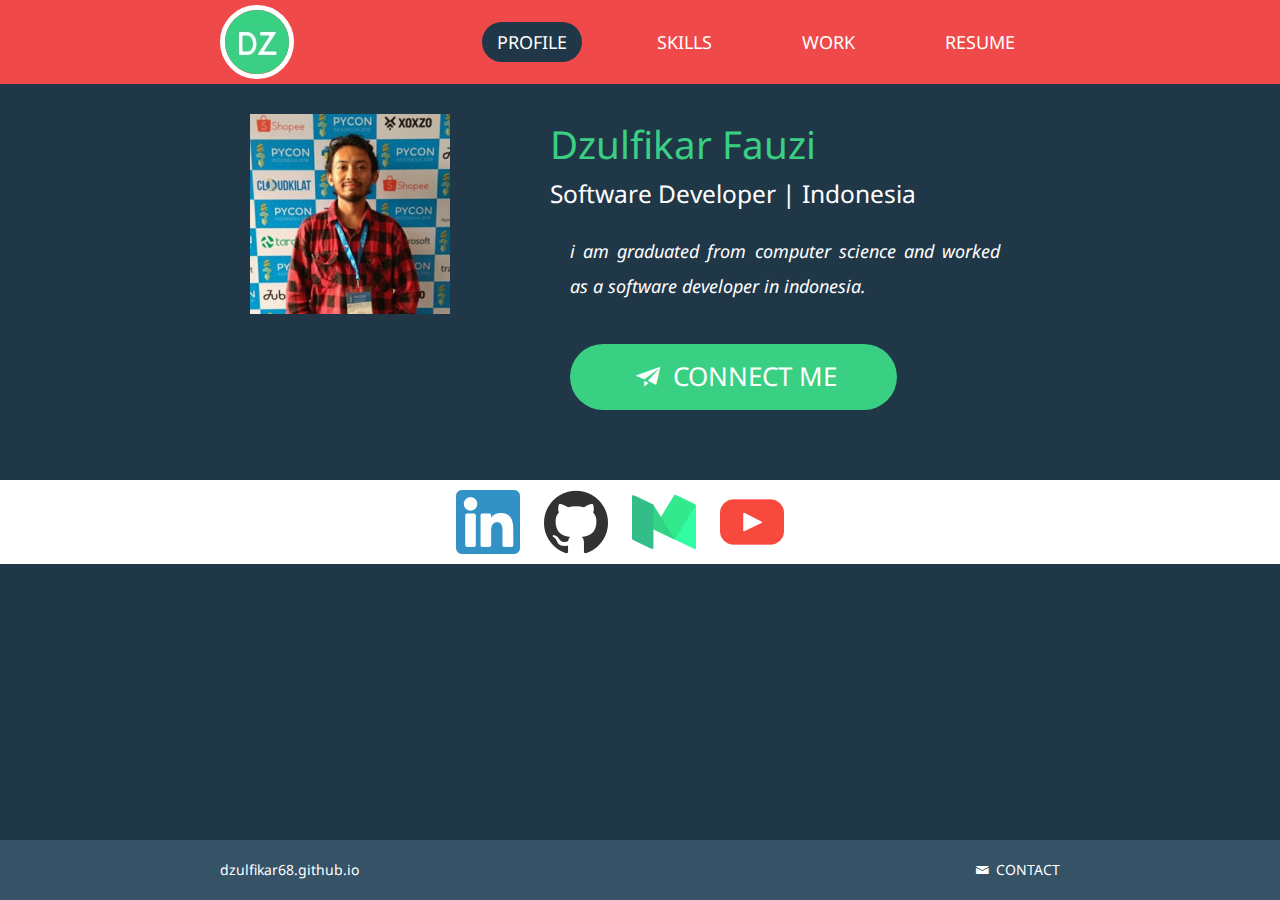
<file: index.html>
<!DOCTYPE html>
<html lang="en">
<head>
<title>dzulfikar68</title>
<meta charset="utf-8">
<meta name="viewport" content="width=device-width, initial-scale=1.0">
<link rel="icon" href="img/icon.jpg">
<link href="css/bootstrap.css" rel="stylesheet">
<link href="css/style.css" rel="stylesheet">
<link href="font/css/fontello.css" rel="stylesheet">
<link href='http://fonts.googleapis.com/css?family=Droid+Sans:400,700' rel='stylesheet' type='text/css'>
</head>
<body>
<div class="navbar">
  <div class="navbar-inner">
    <div class="container"> <a class="btn btn-navbar" data-toggle="collapse" data-target=".nav-collapse"> <span class="icon-bar"></span> <span class="icon-bar"></span> <span class="icon-bar"></span> </a> <a class="brand" href="index.html"><img src="img/icon.jpg" alt=""></a>
      <ul class="nav nav-collapse pull-right">
        <li><a href="index.html" class="active">
          <!-- <i class="icon-user"></i>  -->
          Profile</a>
        </li>
        <li><a href="skills.html">
          <!-- <i class="icon-trophy"></i>  -->
          Skills</a>
        </li>
        <li><a href="work.html">
          <!-- <i class="icon-picture"></i>  -->
          Work</a>
        </li>
        <li><a href="resume.html">
          <!-- <i class="icon-doc-text"></i>  -->
          Resume</a>
        </li>
      </ul>
      <div class="nav-collapse collapse"></div>
    </div>
  </div>
</div>
<div class="container profile">
  <div class="span3"> <img src="img/myphoto.jpeg" alt=""> </div>
  <div class="span5">
    <h1>Dzulfikar Fauzi</h1>
    <h3>Software Developer | Indonesia</h3>
    <p style="text-align: justify; text-justify: inter-word; margin: 20px;"><i>i am graduated from computer science and worked as a software developer in indonesia.</i></p>
    <a style="margin: 20px;" target="_blank" href="https://wa.me/6282227537577/?text=Hi!" class="hire-me"><i class="icon-paper-plane"></i> Connect Me </a> </div>
</div>
<div class="row social">
  <ul class="social-icons" style="background-color: white;">
    <li><a target=”_blank” href="https://linkedin.com/in/dzulfikar68"><img src="img/linkedin.png" alt=""></a></li>
    <li><a target=”_blank” href="https://github.com/dzulfikar68"><img src="img/github.png" alt=""></a></li>
    <li><a target=”_blank” href="https://medium.com/@dzulfikar68"><img src="img/medium.png" alt=""></a></li>
    <li><a target=”_blank” href="http://bit.ly/dzulfikar68"><img src="img/youtube.png" alt=""></a></li>
  </ul>
</div>
<div class="footer" href="css/bootstrap-responsive.css" rel="stylesheet" type="text/css">
  <div class="container">
    <p class="pull-left"><a href="https://dzulfikar68.azurewebsites.net/">dzulfikar68.github.io</a></p>
    <p class="pull-right"><a href="#myModal" role="button" data-toggle="modal"> <i class="icon-mail"></i> CONTACT</a></p>
  </div>
</div>
<div id="myModal" class="modal hide fade" tabindex="-1" role="dialog" aria-labelledby="myModalLabel" aria-hidden="true">
  <div class="modal-header">
    <button type="button" class="close" data-dismiss="modal" aria-hidden="true">×</button>
    <h3 id="myModalLabel"><i class="icon-mail"></i> Contact Me</h3>
  </div>
  <div class="modal-body">
    <form action="#">
      <input type="text" placeholder="Your Name">
      <input type="text" placeholder="Your Email">
      <input type="text" placeholder="Website (Optional)">
      <textarea rows="3" style="width:80%"></textarea>
      <br>
      <button type="submit" class="btn btn-large"><i class="icon-paper-plane"></i> SUBMIT</button>
    </form>
  </div>
</div>
<script src="js/jquery-1.10.1.min.js"></script>
<script src="js/bootstrap.min.js"></script>
<script>
$('#myModal').modal('hidden')
</script>
</body>
</html>
</file>
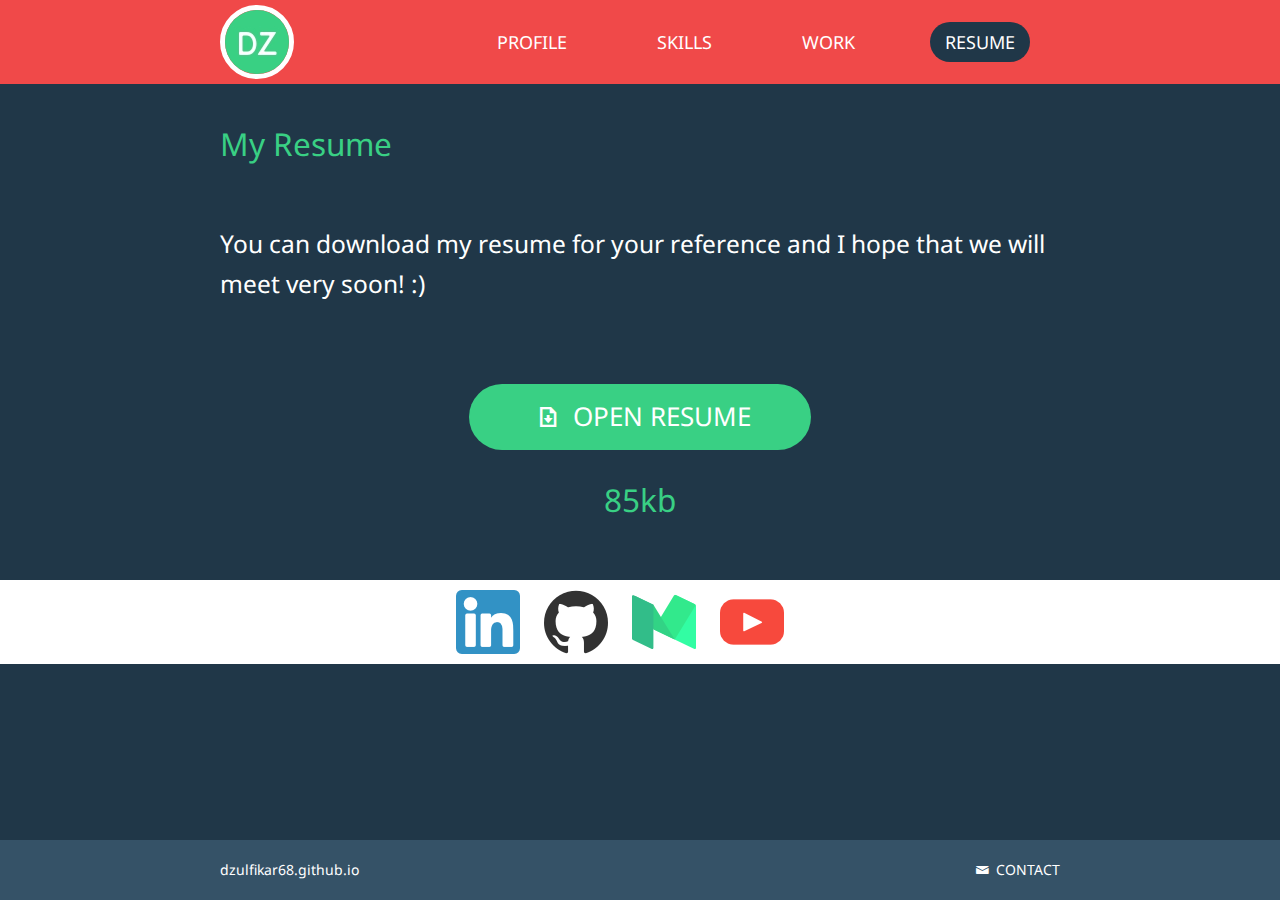
<file: resume.html>
<!DOCTYPE html>
<html lang="en">
<head>
<title>dzulfikar68</title>
<meta charset="utf-8">
<meta name="viewport" content="width=device-width, initial-scale=1.0">
<link rel="icon" href="img/icon.jpg">
<link href="css/bootstrap.css" rel="stylesheet">
<link href="css/style.css" rel="stylesheet">
<link href="font/css/fontello.css" rel="stylesheet">
<link href='http://fonts.googleapis.com/css?family=Droid+Sans:400,700' rel='stylesheet' type='text/css'>
</head>
<body>
<div class="navbar">
  <div class="navbar-inner">
    <div class="container"> <a class="btn btn-navbar" data-toggle="collapse" data-target=".nav-collapse"> <span class="icon-bar"></span> <span class="icon-bar"></span> <span class="icon-bar"></span> </a> <a class="brand" href="index.html"><img src="img/icon.jpg" alt=""></a>
      <ul class="nav nav-collapse pull-right">
          <li><a href="index.html">
            <!-- <i class="icon-user"></i>  -->
            Profile</a>
          </li>
          <li><a href="skills.html">
            <!-- <i class="icon-trophy"></i>  -->
            Skills</a>
          </li>
          <li><a href="work.html">
            <!-- <i class="icon-picture"></i>  -->
            Work</a>
          </li>
          <li><a href="resume.html" class="active">
            <!-- <i class="icon-doc-text"></i>  -->
            Resume</a>
          </li>
      </ul>
      <div class="nav-collapse collapse"></div>
    </div>
  </div>
</div>
<div class="container resume">
  <h2>My Resume</h2>
  <h3>You can download my resume for your reference and I hope that we will meet very soon! :)</h3>
  <div class="btn-center"> <a href="doc/0.pdf" class="hire-me"><i class="icon-download"></i> Open Resume</a>
    <h2>85kb</h2>
  </div>
</div>
<div class="row social">
  <ul class="social-icons" style="background-color: white;">
    <li><a target=”_blank” href="https://linkedin.com/in/dzulfikar68"><img src="img/linkedin.png" alt=""></a></li>
    <li><a target=”_blank” href="https://github.com/dzulfikar68"><img src="img/github.png" alt=""></a></li>
    <li><a target=”_blank” href="https://medium.com/@dzulfikar68"><img src="img/medium.png" alt=""></a></li>
    <li><a target=”_blank” href="http://bit.ly/dzulfikar68"><img src="img/youtube.png" alt=""></a></li>
  </ul>
</div>
<div class="footer" href="css/bootstrap-responsive.css" rel="stylesheet" type="text/css">
  <div class="container">
    <p class="pull-left"><a href="https://dzulfikar68.azurewebsites.net/">dzulfikar68.github.io</a></p>
    <p class="pull-right"><a href="#myModal" role="button" data-toggle="modal"> <i class="icon-mail"></i> CONTACT</a></p>
  </div>
</div>
<div id="myModal" class="modal hide fade" tabindex="-1" role="dialog" aria-labelledby="myModalLabel" aria-hidden="true">
  <div class="modal-header">
    <button type="button" class="close" data-dismiss="modal" aria-hidden="true">×</button>
    <h3 id="myModalLabel"><i class="icon-mail"></i> Contact Me</h3>
  </div>
  <div class="modal-body">
    <form action="#">
      <input type="text" placeholder="Your Name">
      <input type="text" placeholder="Your Email">
      <input type="text" placeholder="Website (Optional)">
      <textarea rows="3" style="width:80%"></textarea>
      <br>
      <button type="submit" class="btn btn-large"><i class="icon-paper-plane"></i> SUBMIT</button>
    </form>
  </div>
</div>
<script src="js/jquery-1.10.1.min.js"></script>
<script src="js/bootstrap.min.js"></script>
<script>
$('#myModal').modal('hidden')
</script>
</body>
</html>
</file>
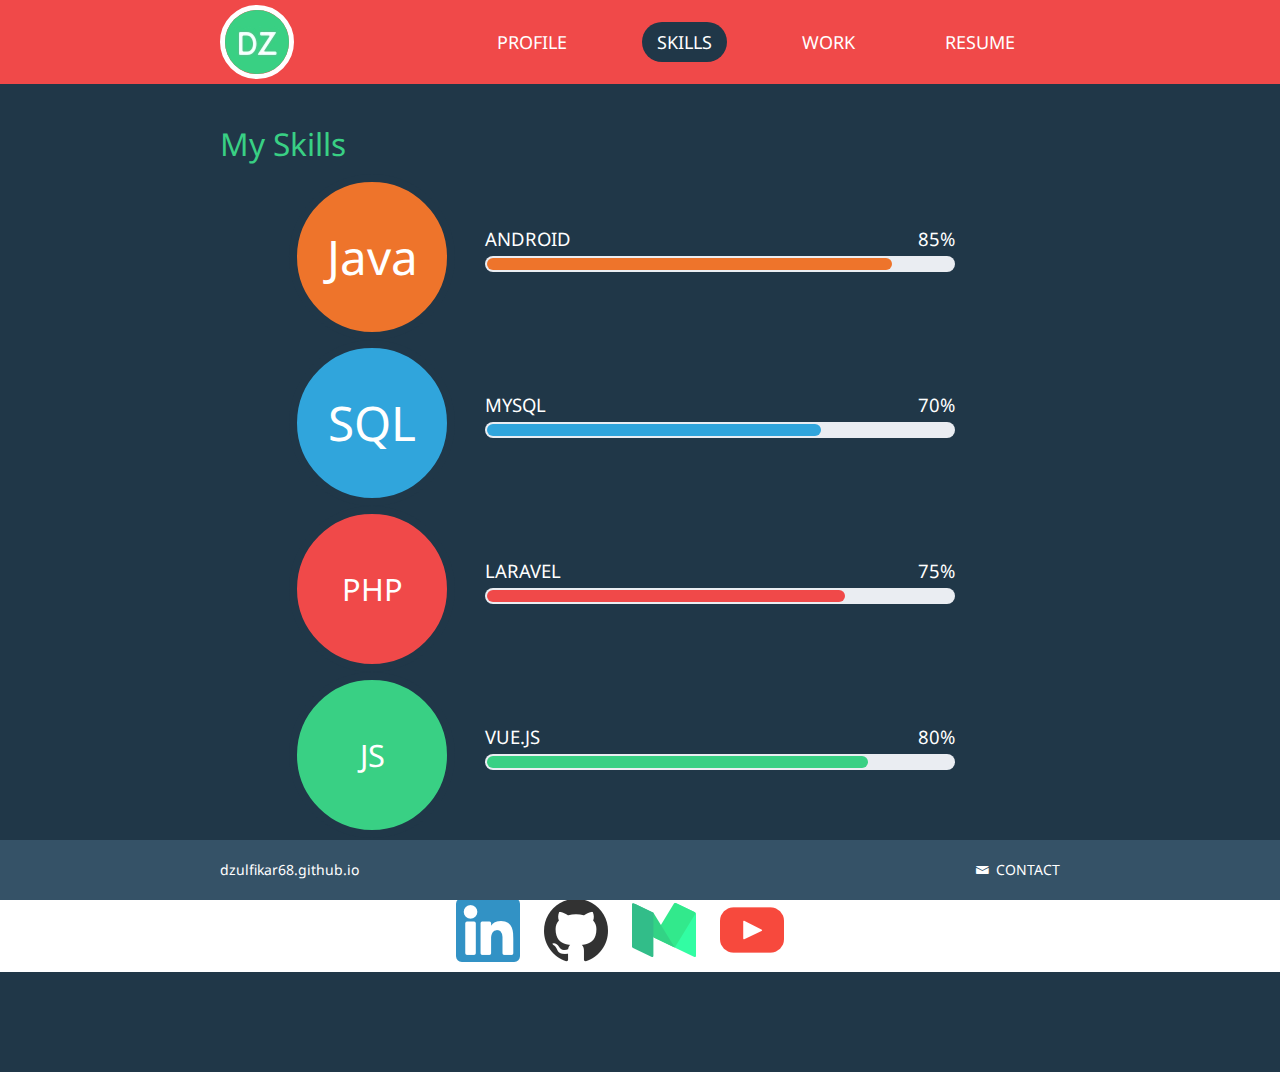
<file: skills.html>
<!DOCTYPE html>
<html lang="en">
<head>
<title>dzulfikar68</title>
<meta charset="utf-8">
<meta name="viewport" content="width=device-width, initial-scale=1.0">
<link rel="icon" href="img/icon.jpg">
<link href="css/bootstrap.css" rel="stylesheet">
<link href="css/style.css" rel="stylesheet">
<link href="font/css/fontello.css" rel="stylesheet">
<link href='http://fonts.googleapis.com/css?family=Droid+Sans:400,700' rel='stylesheet' type='text/css'>
</head>
<body>
<div class="navbar">
  <div class="navbar-inner">
    <div class="container"> <a class="btn btn-navbar" data-toggle="collapse" data-target=".nav-collapse"> <span class="icon-bar"></span> <span class="icon-bar"></span> <span class="icon-bar"></span> </a> <a class="brand" href="index.html"><img src="img/icon.jpg" alt=""></a>
      <ul class="nav nav-collapse pull-right">
          <li><a href="index.html">
            <!-- <i class="icon-user"></i>  -->
            Profile</a>
          </li>
          <li><a href="skills.html" class="active">
            <!-- <i class="icon-trophy"></i>  -->
            Skills</a>
          </li>
          <li><a href="work.html">
            <!-- <i class="icon-picture"></i>  -->
            Work</a>
          </li>
          <li><a href="resume.html">
            <!-- <i class="icon-doc-text"></i>  -->
            Resume</a>
          </li>
      </ul>
      <div class="nav-collapse collapse"></div>
    </div>
  </div>
</div>
<div class="container skills">
  <h2>My Skills</h2>
  <div class="row">
    <div class="span3">
      <div class="ai">
        <h3>Java</h3>
      </div>
    </div>
    <div class="span5">
      <h3>Android <span>85%</span></h3>
      <div class="expand-bg"> <span class="expand ai2"> &nbsp; </span> </div>
    </div>
  </div>
  <div class="row">
    <div class="span3">
      <div class="ps">
        <h3>SQL</h3>
      </div>
    </div>
    <div class="span5">
      <h3>MySQL <span>70%</span></h3>
      <div class="expand-bg"> <span class="expand ps2"> &nbsp; </span> </div>
    </div>
  </div>
  <div class="row">
    <div class="span3">
      <div class="html">
        <h3>PHP</h3>
      </div>
    </div>
    <div class="span5">
      <h3>Laravel <span>75%</span></h3>
      <div class="expand-bg"> <span class="expand html2"> &nbsp; </span> </div>
    </div>
  </div>
  <div class="row">
    <div class="span3">
      <div class="css">
        <h3>JS</h3>
      </div>
    </div>
    <div class="span5">
      <h3>Vue.js <span>80%</span></h3>
      <div class="expand-bg"> <span class="expand css2"> &nbsp; </span> </div>
    </div>
  </div>
</div>
<div class="row social">
  <ul class="social-icons" style="background-color: white;">
    <li><a target=”_blank” href="https://linkedin.com/in/dzulfikar68"><img src="img/linkedin.png" alt=""></a></li>
    <li><a target=”_blank” href="https://github.com/dzulfikar68"><img src="img/github.png" alt=""></a></li>
    <li><a target=”_blank” href="https://medium.com/@dzulfikar68"><img src="img/medium.png" alt=""></a></li>
    <li><a target=”_blank” href="http://bit.ly/dzulfikar68"><img src="img/youtube.png" alt=""></a></li>
  </ul>
</div>
<div class="footer" href="css/bootstrap-responsive.css" rel="stylesheet" type="text/css">
  <div class="container">
    <p class="pull-left"><a href="https://dzulfikar68.azurewebsites.net/">dzulfikar68.github.io</a></p>
    <p class="pull-right"><a href="#myModal" role="button" data-toggle="modal"> <i class="icon-mail"></i> CONTACT</a></p>
  </div>
</div>
<div id="myModal" class="modal hide fade" tabindex="-1" role="dialog" aria-labelledby="myModalLabel" aria-hidden="true">
  <div class="modal-header">
    <button type="button" class="close" data-dismiss="modal" aria-hidden="true">×</button>
    <h3 id="myModalLabel"><i class="icon-mail"></i> Contact Me</h3>
  </div>
  <div class="modal-body">
    <form action="#">
      <input type="text" placeholder="Your Name">
      <input type="text" placeholder="Your Email">
      <input type="text" placeholder="Website (Optional)">
      <textarea rows="3" style="width:80%"></textarea>
      <br>
      <button type="submit" class="btn btn-large"><i class="icon-paper-plane"></i> SUBMIT</button>
    </form>
  </div>
</div>
<script src="js/jquery-1.10.1.min.js"></script>
<script src="js/bootstrap.min.js"></script>
<script>
$('#myModal').modal('hidden')
</script>
</body>
</html>
</file>
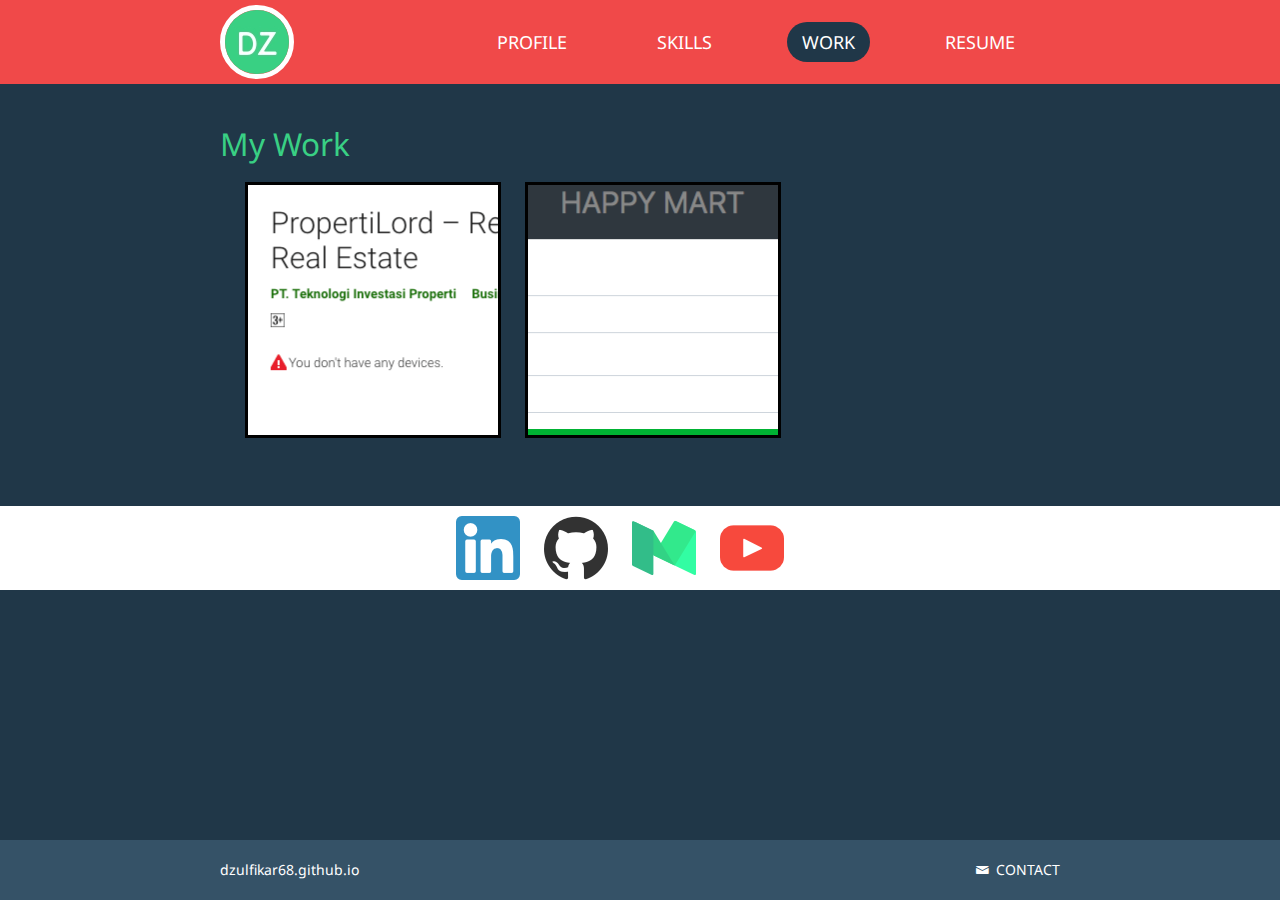
<file: work.html>
<!DOCTYPE html>
<html lang="en">
<head>
<title>dzulfikar68</title>
<meta charset="utf-8">
<meta name="viewport" content="width=device-width, initial-scale=1.0">
<link rel="icon" href="img/icon.jpg">
<link href="css/bootstrap.css" rel="stylesheet">
<link href="css/style.css" rel="stylesheet">
<link href="font/css/fontello.css" rel="stylesheet">
<link href='http://fonts.googleapis.com/css?family=Droid+Sans:400,700' rel='stylesheet' type='text/css'>
<link rel="stylesheet" type="text/css" href="css/jquery.fancybox.css" media="screen">
</head>
<body>
<div class="navbar">
  <div class="navbar-inner">
    <div class="container"> <a class="btn btn-navbar" data-toggle="collapse" data-target=".nav-collapse"> <span class="icon-bar"></span> <span class="icon-bar"></span> <span class="icon-bar"></span> </a> <a class="brand" href="index.html"><img src="img/icon.jpg" alt=""></a>
      <ul class="nav nav-collapse pull-right">
          <li><a href="index.html">
            <!-- <i class="icon-user"></i>  -->
            Profile</a>
          </li>
          <li><a href="skills.html">
            <!-- <i class="icon-trophy"></i>  -->
            Skills</a>
          </li>
          <li><a href="work.html" class="active">
            <!-- <i class="icon-picture"></i>  -->
            Work</a>
          </li>
          <li><a href="resume.html">
            <!-- <i class="icon-doc-text"></i>  -->
            Resume</a>
          </li>
      </ul>
      <div class="nav-collapse collapse"></div>
    </div>
  </div>
</div>
<div class="container work">
  <h2>My Work</h2>
  <ul class="work-images">
    <li>
      <div><a class="fancybox-thumb" rel="fancybox-thumb" href="img/propertilord.png" title="PropertiLord App (https://play.google.com/store/apps/details?id=com.propertilord.app&hl=en_US&pageId=none)"><img style="border-style: solid; border-width: medium; border-color: black;" src="img/propertilord-thumb.png" alt=""></a></div>
    </li>
    <li>
      <div><a class="fancybox-thumb" rel="fancybox-thumb" href="img/happymart.png" title="HappyMart Web (https://www.testingdcs.space/index.php/Blackgate)"><img style="border-style: solid; border-width: medium; border-color: black;" src="img/happymart-thumb.png" alt=""></a></div>
    </li>
    <!-- <li>
      <div><a class="fancybox-thumb" rel="fancybox-thumb" href="img/3.jpg"><img style="border-style: solid; border-width: medium; border-color: black;" src="img/3-thumb.jpg" alt=""></a></div>
    </li> -->
  </ul>
  <!-- <ul class="work-images">
    <li>
      <div><a class="fancybox-thumb" rel="fancybox-thumb" href="img/4.jpg"><img src="img/4-thumb.jpg" alt=""></a></div>
    </li>
    <li>
      <div><a class="fancybox-thumb" rel="fancybox-thumb" href="img/5.jpg"><img src="img/5-thumb.jpg" alt=""></a></div>
    </li>
    <li>
      <div><a class="fancybox-thumb" rel="fancybox-thumb" href="img/6.jpg"><img src="img/6-thumb.jpg" alt=""></a></div>
    </li>
  </ul> -->
</div>
<div class="row social">
  <ul class="social-icons" style="background-color: white;">
    <li><a target=”_blank” href="https://linkedin.com/in/dzulfikar68"><img src="img/linkedin.png" alt=""></a></li>
    <li><a target=”_blank” href="https://github.com/dzulfikar68"><img src="img/github.png" alt=""></a></li>
    <li><a target=”_blank” href="https://medium.com/@dzulfikar68"><img src="img/medium.png" alt=""></a></li>
    <li><a target=”_blank” href="http://bit.ly/dzulfikar68"><img src="img/youtube.png" alt=""></a></li>
  </ul>
</div>
<div class="footer" href="css/bootstrap-responsive.css" rel="stylesheet" type="text/css">
  <div class="container">
    <p class="pull-left"><a href="https://dzulfikar68.azurewebsites.net/">dzulfikar68.github.io</a></p>
    <p class="pull-right"><a href="#myModal" role="button" data-toggle="modal"> <i class="icon-mail"></i> CONTACT</a></p>
  </div>
</div>
<div id="myModal" class="modal hide fade" tabindex="-1" role="dialog" aria-labelledby="myModalLabel" aria-hidden="true">
  <div class="modal-header">
    <button type="button" class="close" data-dismiss="modal" aria-hidden="true">×</button>
    <h3 id="myModalLabel"><i class="icon-mail"></i> Contact Me</h3>
  </div>
  <div class="modal-body">
    <form action="#">
      <input type="text" placeholder="Your Name">
      <input type="text" placeholder="Your Email">
      <input type="text" placeholder="Website (Optional)">
      <textarea rows="3" style="width:80%"></textarea>
      <br>
      <button type="submit" class="btn btn-large"><i class="icon-paper-plane"></i> SUBMIT</button>
    </form>
  </div>
</div>
<script src="js/jquery-1.10.1.min.js"></script>
<script src="js/bootstrap.min.js"></script>
<script>
$('#myModal').modal('hidden')
</script>
<script src="js/jquery.fancybox.js?v=2.1.5"></script>
<script>
$(document).ready(function () {
    $(".fancybox-thumb").fancybox({
        helpers: {
            title: {
                type: 'inside'
            },
            overlay: {
                css: {
                    'background': 'rgba(1,1,1,0.65)'
                }
            }
        }
    });
});
</script>
</body>
</html>
</file>
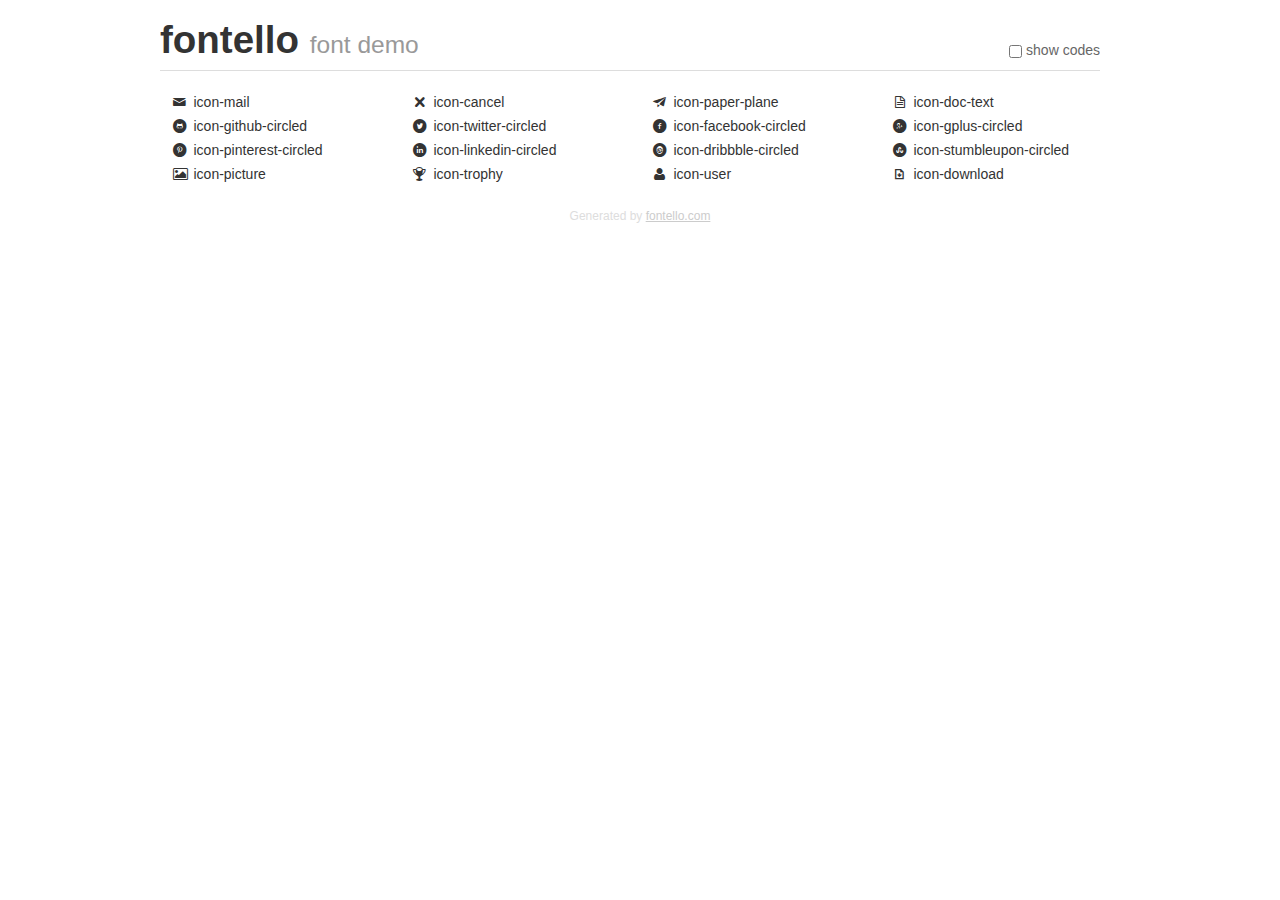
<file: font/demo.html>
<!DOCTYPE html>
<html>
  <head><!--[if lt IE 9]>
    <script src="http://html5shim.googlecode.com/svn/trunk/html5.js"></script><![endif]-->
    <meta charset="UTF-8"><style type="text/css">/*
 * Bootstrap v2.2.1
 *
 * Copyright 2012 Twitter, Inc
 * Licensed under the Apache License v2.0
 * http://www.apache.org/licenses/LICENSE-2.0
 *
 * Designed and built with all the love in the world @twitter by @mdo and @fat.
 */
.clearfix {
  *zoom: 1;
}
.clearfix:before,
.clearfix:after {
  display: table;
  content: "";
  line-height: 0;
}
.clearfix:after {
  clear: both;
}
html {
  font-size: 100%;
  -webkit-text-size-adjust: 100%;
  -ms-text-size-adjust: 100%;
}
a:focus {
  outline: thin dotted #333;
  outline: 5px auto -webkit-focus-ring-color;
  outline-offset: -2px;
}
a:hover,
a:active {
  outline: 0;
}
button,
input,
select,
textarea {
  margin: 0;
  font-size: 100%;
  vertical-align: middle;
}
button,
input {
  *overflow: visible;
  line-height: normal;
}
button::-moz-focus-inner,
input::-moz-focus-inner {
  padding: 0;
  border: 0;
}
body {
  margin: 0;
  font-family: "Helvetica Neue", Helvetica, Arial, sans-serif;
  font-size: 14px;
  line-height: 20px;
  color: #333;
  background-color: #fff;
}
a {
  color: #08c;
  text-decoration: none;
}
a:hover {
  color: #005580;
  text-decoration: underline;
}
.row {
  margin-left: -20px;
  *zoom: 1;
}
.row:before,
.row:after {
  display: table;
  content: "";
  line-height: 0;
}
.row:after {
  clear: both;
}
[class*="span"] {
  float: left;
  min-height: 1px;
  margin-left: 20px;
}
.container,
.navbar-static-top .container,
.navbar-fixed-top .container,
.navbar-fixed-bottom .container {
  width: 940px;
}
.span12 {
  width: 940px;
}
.span11 {
  width: 860px;
}
.span10 {
  width: 780px;
}
.span9 {
  width: 700px;
}
.span8 {
  width: 620px;
}
.span7 {
  width: 540px;
}
.span6 {
  width: 460px;
}
.span5 {
  width: 380px;
}
.span4 {
  width: 300px;
}
.span3 {
  width: 220px;
}
.span2 {
  width: 140px;
}
.span1 {
  width: 60px;
}
[class*="span"].pull-right,
.row-fluid [class*="span"].pull-right {
  float: right;
}
.container {
  margin-right: auto;
  margin-left: auto;
  *zoom: 1;
}
.container:before,
.container:after {
  display: table;
  content: "";
  line-height: 0;
}
.container:after {
  clear: both;
}
p {
  margin: 0 0 10px;
}
.lead {
  margin-bottom: 20px;
  font-size: 21px;
  font-weight: 200;
  line-height: 30px;
}
small {
  font-size: 85%;
}
h1 {
  margin: 10px 0;
  font-family: inherit;
  font-weight: bold;
  line-height: 20px;
  color: inherit;
  text-rendering: optimizelegibility;
}
h1 small {
  font-weight: normal;
  line-height: 1;
  color: #999;
}
h1 {
  line-height: 40px;
}
h1 {
  font-size: 38.5px;
}
h1 small {
  font-size: 24.5px;
}
body {
  margin-top: 90px;
}
.header {
  position: fixed;
  top: 0;
  left: 50%;
  margin-left: -480px;
  background-color: #fff;
  border-bottom: 1px solid #ddd;
  padding-top: 10px;
  z-index: 10;
}
.footer {
  color: #ddd;
  font-size: 12px;
  text-align: center;
  margin-top: 20px;
}
.footer a {
  color: #ccc;
  text-decoration: underline;
}
.the-icons {
  font-size: 14px;
  line-height: 24px;
}
.switch {
  position: absolute;
  right: 0;
  bottom: 10px;
  color: #666;
}
.switch input {
  margin-right: 0.3em;
}
.codesOn .i-name {
  display: none;
}
.codesOn .i-code {
  display: inline;
}
.i-code {
  display: none;
}
</style>
    <link rel="stylesheet" href="css/fontello.css">
    <link rel="stylesheet" href="css/animation.css"><!--[if IE 7]>
    <link rel="stylesheet" href="css/fontello-ie7.css"><![endif]-->
    <script>
      function toggleCodes(on) {
        var obj = document.getElementById('icons');
        
        if (on) {
          obj.className += ' codesOn';
        } else {
          obj.className = obj.className.replace(' codesOn', '');
        }
      }
      
    </script>
  </head>
  <body>
    <div class="container header">
      <h1>
        fontello
         <small>font demo</small>
      </h1>
      <label class="switch">
        <input type="checkbox" onclick="toggleCodes(this.checked)">show codes
      </label>
    </div>
    <div id="icons" class="container">
      <div class="row">
        <div title="Code: 0xe806" class="the-icons span3"><i class="icon-mail"></i> <span class="i-name">icon-mail</span><span class="i-code">0xe806</span></div>
        <div title="Code: 0xe80f" class="the-icons span3"><i class="icon-cancel"></i> <span class="i-name">icon-cancel</span><span class="i-code">0xe80f</span></div>
        <div title="Code: 0xe804" class="the-icons span3"><i class="icon-paper-plane"></i> <span class="i-name">icon-paper-plane</span><span class="i-code">0xe804</span></div>
        <div title="Code: 0xe803" class="the-icons span3"><i class="icon-doc-text"></i> <span class="i-name">icon-doc-text</span><span class="i-code">0xe803</span></div>
      </div>
      <div class="row">
        <div title="Code: 0xe80e" class="the-icons span3"><i class="icon-github-circled"></i> <span class="i-name">icon-github-circled</span><span class="i-code">0xe80e</span></div>
        <div title="Code: 0xe808" class="the-icons span3"><i class="icon-twitter-circled"></i> <span class="i-name">icon-twitter-circled</span><span class="i-code">0xe808</span></div>
        <div title="Code: 0xe807" class="the-icons span3"><i class="icon-facebook-circled"></i> <span class="i-name">icon-facebook-circled</span><span class="i-code">0xe807</span></div>
        <div title="Code: 0xe809" class="the-icons span3"><i class="icon-gplus-circled"></i> <span class="i-name">icon-gplus-circled</span><span class="i-code">0xe809</span></div>
      </div>
      <div class="row">
        <div title="Code: 0xe80a" class="the-icons span3"><i class="icon-pinterest-circled"></i> <span class="i-name">icon-pinterest-circled</span><span class="i-code">0xe80a</span></div>
        <div title="Code: 0xe80b" class="the-icons span3"><i class="icon-linkedin-circled"></i> <span class="i-name">icon-linkedin-circled</span><span class="i-code">0xe80b</span></div>
        <div title="Code: 0xe80c" class="the-icons span3"><i class="icon-dribbble-circled"></i> <span class="i-name">icon-dribbble-circled</span><span class="i-code">0xe80c</span></div>
        <div title="Code: 0xe80d" class="the-icons span3"><i class="icon-stumbleupon-circled"></i> <span class="i-name">icon-stumbleupon-circled</span><span class="i-code">0xe80d</span></div>
      </div>
      <div class="row">
        <div title="Code: 0xe802" class="the-icons span3"><i class="icon-picture"></i> <span class="i-name">icon-picture</span><span class="i-code">0xe802</span></div>
        <div title="Code: 0xe801" class="the-icons span3"><i class="icon-trophy"></i> <span class="i-name">icon-trophy</span><span class="i-code">0xe801</span></div>
        <div title="Code: 0xe800" class="the-icons span3"><i class="icon-user"></i> <span class="i-name">icon-user</span><span class="i-code">0xe800</span></div>
        <div title="Code: 0xe805" class="the-icons span3"><i class="icon-download"></i> <span class="i-name">icon-download</span><span class="i-code">0xe805</span></div>
      </div>
    </div>
    <div class="container footer">Generated by <a href="http://fontello.com">fontello.com</a></div>
  </body>
</html>
</file>
<file: font/css/fontello.css>
@font-face {
  font-family: 'fontello';
  src: url('../font/fontello.eot?87773380');
  src: url('../font/fontello.eot?87773380#iefix') format('embedded-opentype'),
       url('../font/fontello.woff?87773380') format('woff'),
       url('../font/fontello.ttf?87773380') format('truetype'),
       url('../font/fontello.svg?87773380#fontello') format('svg');
  font-weight: normal;
  font-style: normal;
}
/* Chrome hack: SVG is rendered more smooth in Windozze. 100% magic, uncomment if you need it. */
/* Note, that will break hinting! In other OS-es font will be not as sharp as it could be */
/*
@media screen and (-webkit-min-device-pixel-ratio:0) {
  @font-face {
    font-family: 'fontello';
    src: url('../font/fontello.svg?87773380#fontello') format('svg');
  }
}
*/
 
 [class^="icon-"]:before, [class*=" icon-"]:before {
  font-family: "fontello";
  font-style: normal;
  font-weight: normal;
  speak: none;
 
  display: inline-block;
  text-decoration: inherit;
  width: 1em;
  margin-right: .2em;
  text-align: center;
  /* opacity: .8; */
 
  /* For safety - reset parent styles, that can break glyph codes*/
  font-variant: normal;
  text-transform: none;
     
  /* fix buttons height, for twitter bootstrap */
  line-height: 1em;
 
  /* Animation center compensation - margins should be symmetric */
  /* remove if not needed */
  margin-left: .2em;
 
  /* you can be more comfortable with increased icons size */
  /* font-size: 120%; */
 
  /* Uncomment for 3D effect */
  /* text-shadow: 1px 1px 1px rgba(127, 127, 127, 0.3); */
}
 
.icon-mail:before { content: '\e806'; } /* '' */
.icon-cancel:before { content: '\e80f'; } /* '' */
.icon-paper-plane:before { content: '\e804'; } /* '' */
.icon-doc-text:before { content: '\e803'; } /* '' */
.icon-github-circled:before { content: '\e80e'; } /* '' */
.icon-twitter-circled:before { content: '\e808'; } /* '' */
.icon-facebook-circled:before { content: '\e807'; } /* '' */
.icon-gplus-circled:before { content: '\e809'; } /* '' */
.icon-pinterest-circled:before { content: '\e80a'; } /* '' */
.icon-linkedin-circled:before { content: '\e80b'; } /* '' */
.icon-dribbble-circled:before { content: '\e80c'; } /* '' */
.icon-stumbleupon-circled:before { content: '\e80d'; } /* '' */
.icon-picture:before { content: '\e802'; } /* '' */
.icon-trophy:before { content: '\e801'; } /* '' */
.icon-user:before { content: '\e800'; } /* '' */
.icon-download:before { content: '\e805'; } /* '' */
</file>
<file: font/css/fontello-ie7.css>
[class^="icon-"], [class*=" icon-"] {
  font-family: 'fontello';
  font-style: normal;
  font-weight: normal;
 
  /* fix buttons height */
  line-height: 1em;
 
  /* you can be more comfortable with increased icons size */
  /* font-size: 120%; */
}
 
.icon-mail { *zoom: expression( this.runtimeStyle['zoom'] = '1', this.innerHTML = '&#xe806;&nbsp;'); }
.icon-cancel { *zoom: expression( this.runtimeStyle['zoom'] = '1', this.innerHTML = '&#xe80f;&nbsp;'); }
.icon-paper-plane { *zoom: expression( this.runtimeStyle['zoom'] = '1', this.innerHTML = '&#xe804;&nbsp;'); }
.icon-doc-text { *zoom: expression( this.runtimeStyle['zoom'] = '1', this.innerHTML = '&#xe803;&nbsp;'); }
.icon-github-circled { *zoom: expression( this.runtimeStyle['zoom'] = '1', this.innerHTML = '&#xe80e;&nbsp;'); }
.icon-twitter-circled { *zoom: expression( this.runtimeStyle['zoom'] = '1', this.innerHTML = '&#xe808;&nbsp;'); }
.icon-facebook-circled { *zoom: expression( this.runtimeStyle['zoom'] = '1', this.innerHTML = '&#xe807;&nbsp;'); }
.icon-gplus-circled { *zoom: expression( this.runtimeStyle['zoom'] = '1', this.innerHTML = '&#xe809;&nbsp;'); }
.icon-pinterest-circled { *zoom: expression( this.runtimeStyle['zoom'] = '1', this.innerHTML = '&#xe80a;&nbsp;'); }
.icon-linkedin-circled { *zoom: expression( this.runtimeStyle['zoom'] = '1', this.innerHTML = '&#xe80b;&nbsp;'); }
.icon-dribbble-circled { *zoom: expression( this.runtimeStyle['zoom'] = '1', this.innerHTML = '&#xe80c;&nbsp;'); }
.icon-stumbleupon-circled { *zoom: expression( this.runtimeStyle['zoom'] = '1', this.innerHTML = '&#xe80d;&nbsp;'); }
.icon-picture { *zoom: expression( this.runtimeStyle['zoom'] = '1', this.innerHTML = '&#xe802;&nbsp;'); }
.icon-trophy { *zoom: expression( this.runtimeStyle['zoom'] = '1', this.innerHTML = '&#xe801;&nbsp;'); }
.icon-user { *zoom: expression( this.runtimeStyle['zoom'] = '1', this.innerHTML = '&#xe800;&nbsp;'); }
.icon-download { *zoom: expression( this.runtimeStyle['zoom'] = '1', this.innerHTML = '&#xe805;&nbsp;'); }
</file>
<file: css/style.css>
/*This stylesheet contains some custom class rather than Bootstrap*/

a.brand img {
	border-radius:50%;
	border:5px solid #fff;
}
.profile, .skills, .work, .resume {
	padding:30px 0;
}
.profile h2, .skills h2, .work h2, .resume h2 {
	font-weight:normal;
	color: #39D084;
}
/***** Profile *****/
	.profile h1 {
	color:#39d084;
	font-weight: normal;
}
.profile h3 {
	color:#fff;
	font-weight: normal;
}
.profile p {
	color:#fff;
	font-size:18px;
	line-height: 35px;
	margin-top: 30px;
}
.profile .container .span5 {
	padding:40px 0;
}
a.hire-me {
	display: inline-block;
 *display: inline;
	padding:20px 60px;
	background:#39d084;
	color:#fff;
	text-transform:uppercase;
	font-size:26px;
	margin:20px 0;
	-webkit-border-radius: 40px;
	-moz-border-radius: 40px;
	border-radius: 40px;
}
a.hire-me:hover {
	text-decoration:none;
	background:#11d170;
}
.social {
	text-align:center;
	padding-bottom:80px;
}
ul.social-icons {
	margin:20px 0;
}
ul.social-icons li {
	list-style:none;
	display:inline-block;
	margin:10px;
}
ul.social-icons li:first-child {
	margin-left:0;
}
ul.social-icons li a {
	opacity:0.8;
}
ul.social-icons li a:hover {
	opacity:1;
}
/***** Skills *****/
.skills .span3 {
	width:235px;
	overflow: hidden;
}
.skills .span5 {
	text-align:left;
	padding:47px 0;
}
.skills .ps, .skills .ai, .skills .html, .skills .css {
	padding:25px;
	width:100px;
	height:100px;
	-webkit-border-radius: 50%;
	-moz-border-radius: 50%;
	border-radius: 50%;
	text-align:center;
	border:8px solid #203748;
	float:right;
	-webkit-transition: all 0.2s linear;
	-moz-transition: all 0.2s linear;
	-o-transition: all 0.2s linear;
	transition: all 0.2s linear;
}
.skills .ps {
	background:#30a5dc;
}
.skills .ai {
	background:#ee742b;
}
.skills .html {
	background:#f04949;
}
.skills .css {
	background:#39d084;
}
.skills .ps:hover, .skills .ai:hover, .skills .html:hover, .skills .css:hover {
	border:8px solid #fff;
}
.skills .ps h3, .skills .ai h3, .skills .html h3, .skills .css h3 {
	color:#fff;
	font-size: 3.4em;
	font-weight: normal;
	line-height: 80px;
}
.skills .html h3, .skills .css h3 {
	font-size: 2.2em;
}
.expand-bg {
	background: none repeat scroll 0 0 #EAEDF2;
	border-radius:16px;
	height: 16px;
	margin-bottom: 15px;
	position: relative;
	padding: 0 2px;
}
.expand {
	border-radius: 10px;
	height: 4px;
	margin: 2px 0;
	padding: 4px 0 4px 5px;
	position: absolute;
}
.skills .span5 h3 {
	font-size: 18.5px;
	line-height: 15px;
	font-weight:normal;
	text-transform:uppercase;
}
.skills .span5 h3 span {
	float:right;
}
.ps2 {
	width:70%;
	background:#30a5dc;
	-moz-animation:html5 2s ease-out;
	-webkit-animation:html5 2s ease-out;
}
.ai2 {
	width:85%;
	background:#ee742b;
	-moz-animation:css3 2s ease-out;
	-webkit-animation:css3 2s ease-out;
}
.html2 {
	width:75%;
	background:#f04949;
	-moz-animation:jquery 2s ease-out;
	-webkit-animation:jquery 2s ease-out;
}
.css2 {
	width:80%;
	background:#39d084;
	-moz-animation:photoshop 2s ease-out;
	-webkit-animation:photoshop 2s ease-out;
}
 @-moz-keyframes ps2 {
0% {
width:0px;
}
100% {
width:90%;
}
}
@-moz-keyframes ai2 {
0% {
width:0px;
}
100% {
width:80%;
}
}
@-moz-keyframes html2 {
0% {
width:0px;
}
100% {
width:75%;
}
}
@-moz-keyframes css2 {
0% {
width:0px;
}
100% {
width:85%;
}
}
 @-webkit-keyframes ps2 {
0% {
width:0px;
}
100% {
width:90%;
}
}
@-webkit-keyframes ai {
0% {
width:0px;
}
100% {
width:80%;
}
}
@-webkit-keyframes html {
0% {
width:0px;
}
100% {
width:75%;
}
}
@-webkit-keyframes css {
0% {
width:0px;
}
100% {
width:85%;
}
}
/**** Work container *****/
ul.work-images li {
	list-style:none;
	display:inline-block;
	margin: 8px 10px;
 background:
}
ul.work-images li:first-child {
	margin-left:0;
}
ul.work-images li div {
	background:url(../img/eye.png) 50% 50% no-repeat;
	background-color: #f04949;
	-webkit-transition: all 0.2s linear;
	-moz-transition: all 0.2s linear;
	-o-transition: all 0.2s linear;
	transition: all 0.2s linear;
}
ul.work-images li img {
	-webkit-transition: all 0.2s linear;
	-moz-transition: all 0.2s linear;
	-o-transition: all 0.2s linear;
	transition: all 0.2s linear;
}
ul.work-images li img:hover {
	opacity:0.1;
}
/***** Resume container *****/
.resume h3 {
	margin:60px 0;
}
.resume .btn-center {
	text-align:center;
}
.footer {
	background:#355267;
	position: fixed;
	width: 100%;
	bottom:0;
}
.footer p {
	margin:20px 0;
}
.footer p a {
	color:#fff;
	text-decoration:none;
}
.footer p a:hover {
	color:#39d084;
}
</file>
<file: font/css/animation.css>
/*
   Animation example, for spinners
*/
.animate-spin {
  -moz-animation: spin 2s infinite linear;
  -o-animation: spin 2s infinite linear;
  -webkit-animation: spin 2s infinite linear;
  animation: spin 2s infinite linear;
  display: inline-block;
}
@-moz-keyframes spin {
  0% {
    -moz-transform: rotate(0deg);
    -o-transform: rotate(0deg);
    -webkit-transform: rotate(0deg);
    transform: rotate(0deg);
  }

  100% {
    -moz-transform: rotate(359deg);
    -o-transform: rotate(359deg);
    -webkit-transform: rotate(359deg);
    transform: rotate(359deg);
  }
}
@-webkit-keyframes spin {
  0% {
    -moz-transform: rotate(0deg);
    -o-transform: rotate(0deg);
    -webkit-transform: rotate(0deg);
    transform: rotate(0deg);
  }

  100% {
    -moz-transform: rotate(359deg);
    -o-transform: rotate(359deg);
    -webkit-transform: rotate(359deg);
    transform: rotate(359deg);
  }
}
@-o-keyframes spin {
  0% {
    -moz-transform: rotate(0deg);
    -o-transform: rotate(0deg);
    -webkit-transform: rotate(0deg);
    transform: rotate(0deg);
  }

  100% {
    -moz-transform: rotate(359deg);
    -o-transform: rotate(359deg);
    -webkit-transform: rotate(359deg);
    transform: rotate(359deg);
  }
}
@-ms-keyframes spin {
  0% {
    -moz-transform: rotate(0deg);
    -o-transform: rotate(0deg);
    -webkit-transform: rotate(0deg);
    transform: rotate(0deg);
  }

  100% {
    -moz-transform: rotate(359deg);
    -o-transform: rotate(359deg);
    -webkit-transform: rotate(359deg);
    transform: rotate(359deg);
  }
}
@keyframes spin {
  0% {
    -moz-transform: rotate(0deg);
    -o-transform: rotate(0deg);
    -webkit-transform: rotate(0deg);
    transform: rotate(0deg);
  }

  100% {
    -moz-transform: rotate(359deg);
    -o-transform: rotate(359deg);
    -webkit-transform: rotate(359deg);
    transform: rotate(359deg);
  }
}
</file>
